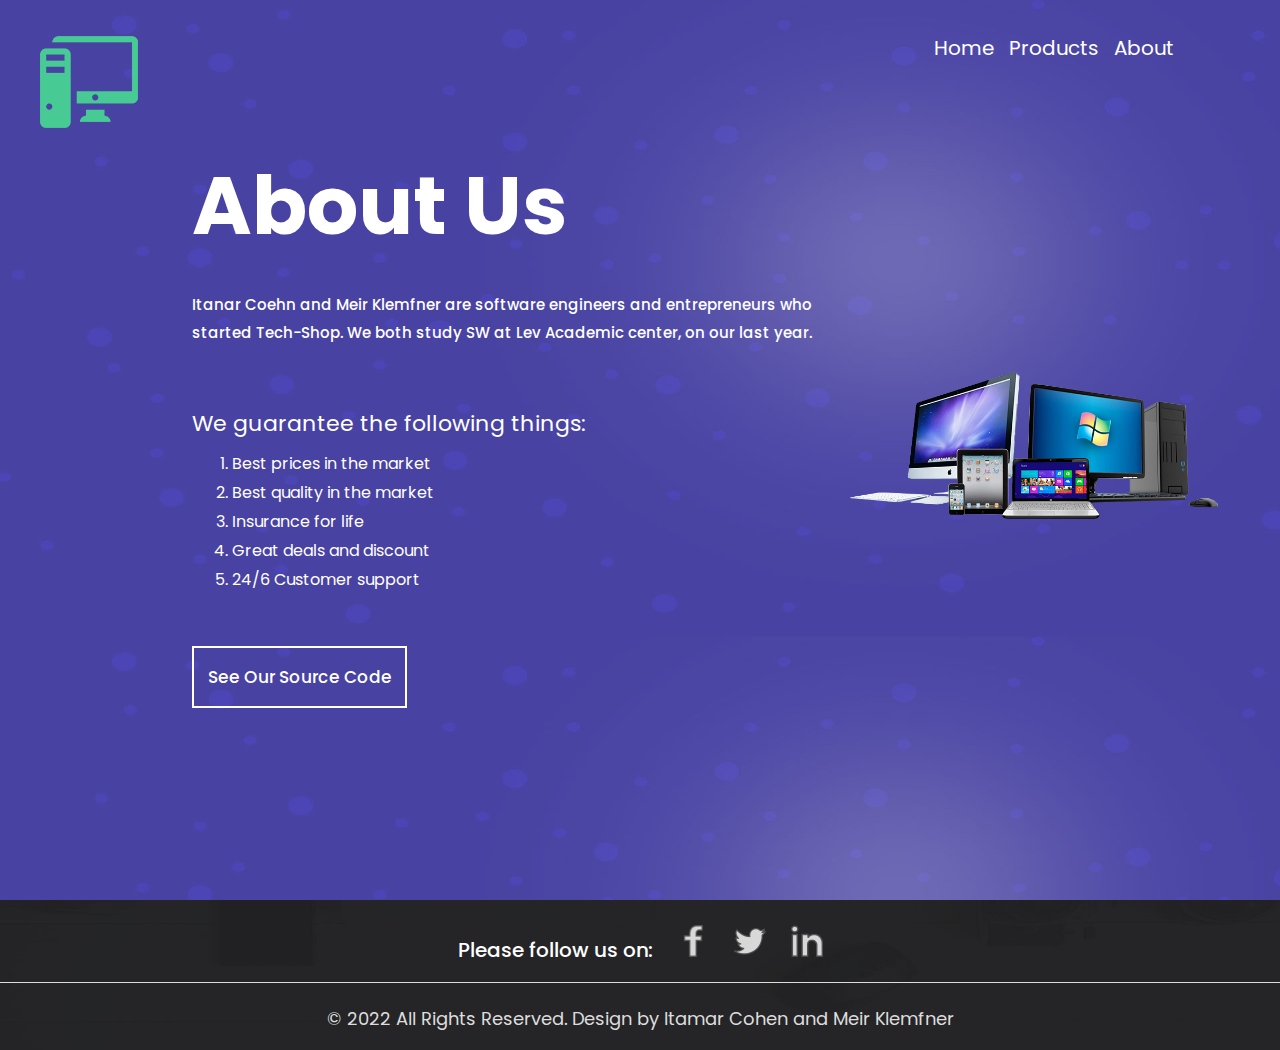
<file: about.html>
<!DOCTYPE html>
<html lang="en">

<head>
   <!-- basic -->
   <meta charset="utf-8">
   <!-- mobile metas -->
   <meta name="viewport" content="width=device-width, initial-scale=1">
   <!-- site metas -->
   <title>Tech Shop</title>
   <link rel="stylesheet" href="css/about.css">
   <!-- icon -->
   <link rel="icon" href="images/thr.png" type="image/gif" />
</head>
<!-- body -->

<body>
   <!-- header -->
   <header>
      <div class="logo">
         <a href="index.html"><img src="images/thr.png" alt="#" /></a>
      </div>
      <nav>
         <a class="nav-link nav-item" href="index.html">Home</a>
         <a class="nav-link" href="product.html">Products</a>
         <a class="nav-link" href="about.html">About</a>
      </nav>
   </header>
   <!-- end header -->

   <!-- banner -->
   <section class="banner_main">
      <div class="banner_content">
         <div class="text-bg">
            <h1>About Us</h1>
            <p>Itanar Coehn and Meir Klemfner are software engineers and entrepreneurs who started Tech-Shop. We both study SW at Lev Academic center, on our last year.</p>
            <h2>We guarantee the following things:</h2>
            <ol>
               <li>Best prices in the market</li>
               <li>Best quality in the market</li>
               <li>Insurance for life</li>
               <li>Great deals and discount</li>
               <li>24/6 Customer support</li>
            </ol>
            <br><br>
            <a href="https://github.com/meirklemp/full-stack-01" target="_blank">See Our Source Code</a>
            <br><br>
         </div>
         <div class="text_img">
            <figure><img src="images/pct.png" alt="#" /></figure>
         </div>
      </div>
   </section>
   <!-- end banner -->

   <!--  footer -->
   <footer>
      <p class="follow-us">Please follow us on:
         <a href="https://facebook.com" target="_blank"><img src="images/facebook.png"></a>
         <a href="https://twitter.com" target="_blank"><img src="images/twitter.png"></a>
         <a href="https://linkedin.com" target="_blank"><img src="images/linkedin.png"></a></p>
      <div class="copyright">
         <p>© 2022 All Rights Reserved. Design by Itamar Cohen and Meir Klemfner</p>
      </div>
   </footer>
   <!-- end footer -->
</body>

</html>
</file>
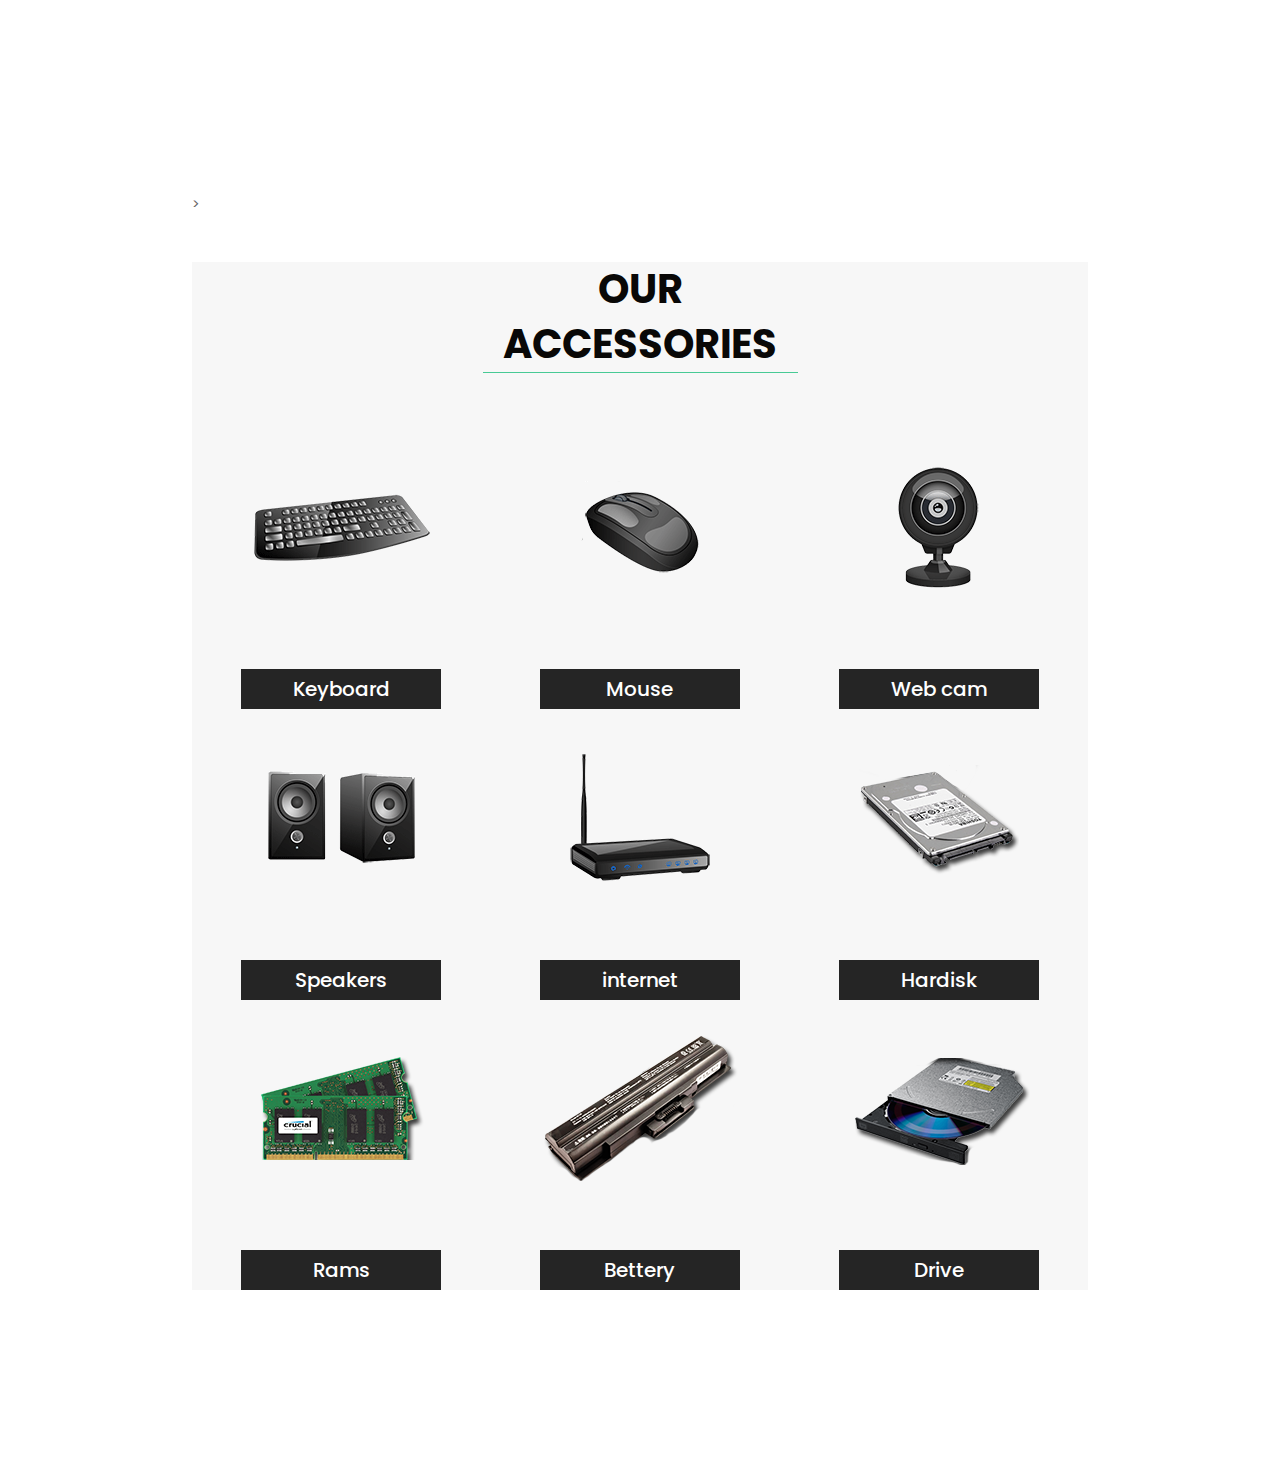
<file: accessories.html>
<!DOCTYPE html>
<html lang="en">

<head>
   <!-- basic -->
   <meta charset="utf-8">
   <!-- mobile metas -->
   <meta name="viewport" content="width=device-width, initial-scale=1">
   <!-- style css -->
   <link rel="stylesheet" href="css/items.css">>
</head>

<!-- body -->
<body class="iframe_page">
   <!-- products -->
   <section class="products-container">
      <div class="titlepage">
         <h2>Our Accessories</h2>
      </div>
      <div class="products-items">
         <div class="product_box">
            <figure><img src="images/product1.png" alt="#" /></figure>
            <h3>Keyboard</h3>
         </div>
         <div class="product_box">
            <figure><img src="images/product2.png" alt="#" /></figure>
            <h3>Mouse</h3>
         </div>
         <div class="product_box">
            <figure><img src="images/product3.png" alt="#" /></figure>
            <h3>Web cam</h3>
         </div>
         <div class="product_box">
            <figure><img src="images/product4.png" alt="#" /></figure>
            <h3>Speakers</h3>
         </div>
         <div class="product_box">
            <figure><img src="images/product5.png" alt="#" /></figure>
            <h3>internet</h3>
         </div>
         <div class="product_box">
            <figure><img src="images/product6.png" alt="#" /></figure>
            <h3>Hardisk</h3>
         </div>
         <div class="product_box">
            <figure><img src="images/product7.png" alt="#" /></figure>
            <h3>Rams</h3>
         </div>
         <div class="product_box">
            <figure><img src="images/product8.png" alt="#" /></figure>
            <h3>Bettery</h3>
         </div>
         <div class="product_box">
            <figure><img src="images/product9.png" alt="#" /></figure>
            <h3>Drive</h3>
         </div>
      </div>
   </section>
   <!-- end products -->
</body>
<!-- end of body -->
</html>
</file>
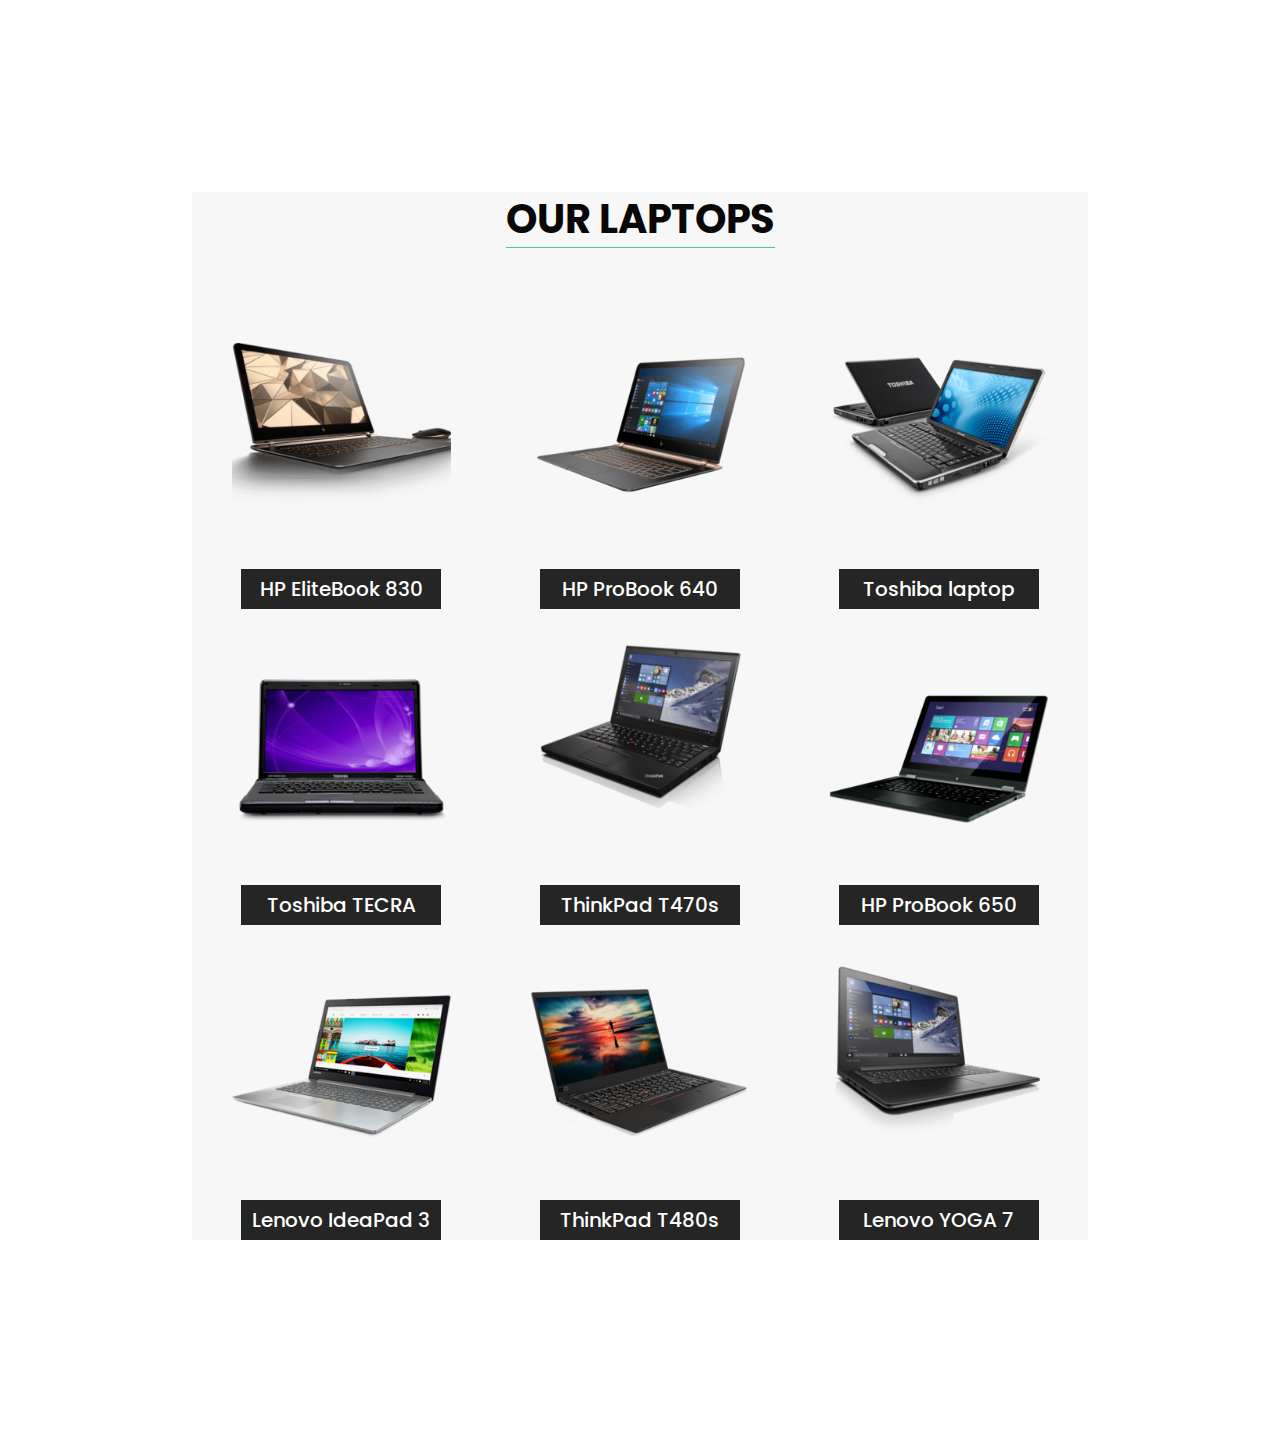
<file: laptops.html>
<!DOCTYPE html>
<html lang="en">

<head>
   <!-- basic -->
   <meta charset="utf-8">
   <!-- mobile metas -->
   <meta name="viewport" content="width=device-width, initial-scale=1">
   <!-- style css -->
   <link rel="stylesheet" href="css/items.css">
</head>

<!-- body -->
<body class="iframe_page">
   <!-- products -->
   <section class="products-container">
      <div class="titlepage">
         <h2>Our Laptops</h2>
      </div>
      <div class="products-items">
         <div class="product_box">
            <figure><img src="images/lt1.png" alt="#" /></figure>
            <h3>HP EliteBook 830</h3>
         </div>
         <div class="product_box">
            <figure><img src="images/lt2.png" alt="#" /></figure>
            <h3>HP ProBook 640</h3>
         </div>
         <div class="product_box">
            <figure><img src="images/lt3.png" alt="#" /></figure>
            <h3>Toshiba laptop</h3>
         </div>
         <div class="product_box">
            <figure><img src="images/lt4.png" alt="#" /></figure>
            <h3>Toshiba TECRA</h3>
         </div>
         <div class="product_box">
            <figure><img src="images/lt10.png" alt="#" /></figure>
            <h3>ThinkPad T470s</h3>
         </div>
         <div class="product_box">
            <figure><img src="images/lt6.png" alt="#" /></figure>
            <h3>HP ProBook 650</h3>
         </div>
         <div class="product_box">
            <figure><img src="images/lt7.png" alt="#" /></figure>
            <h3>Lenovo IdeaPad 3</h3>
         </div>
         <div class="product_box">
            <figure><img src="images/lt8.png" alt="#" /></figure>
            <h3>ThinkPad T480s</h3>
         </div>
         <div class="product_box">
            <figure><img src="images/lt9.png" alt="#" /></figure>
            <h3>Lenovo YOGA 7</h3>
         </div>
      </div>
   </section>
   <!-- end products -->
</body>
<!-- end of body -->
</html>
</file>
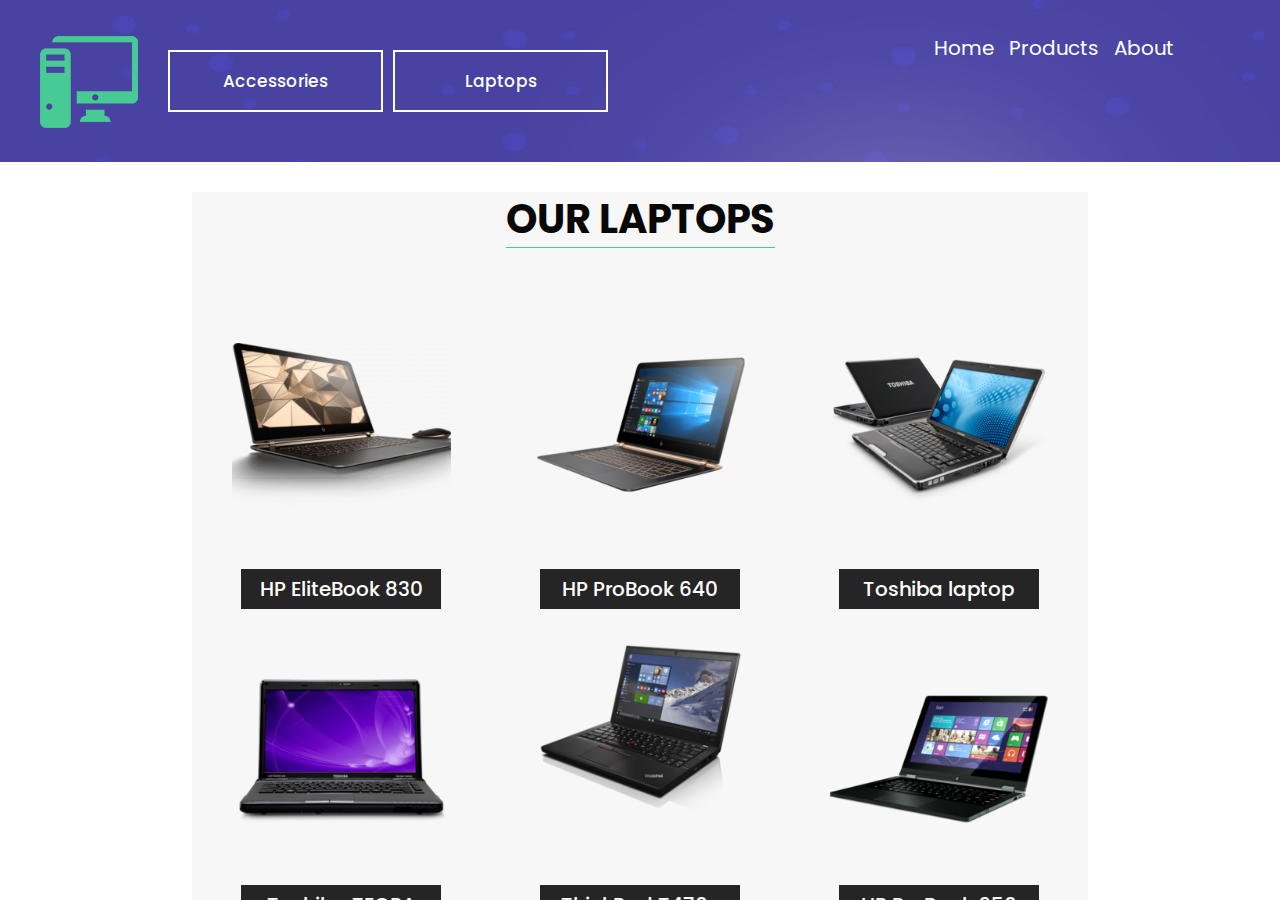
<file: product.html>
<!DOCTYPE html>
<html lang="en">

<head>
   <!-- basic -->
   <meta charset="utf-8">
   <!-- mobile metas -->
   <meta name="viewport" content="width=device-width, initial-scale=1">
   <!-- site metas -->
   <title>Tech Shop</title>
   <!-- style css -->
   <link rel="stylesheet" href="css/product.css">
   <!-- icon -->
   <link rel="icon" href="images/thr.png" type="image/gif" />
</head>

<!-- body -->
<body>
   <!-- header -->
   <header class="banner_main">
      <div class="logo">
         <a href="index.html"><img src="images/thr.png" alt="#" /></a>
      </div>
      <div class="switch_items text-bg">
         <a target="ouriframe" href="accessories.html">Accessories</a>
         <a target="ouriframe" href="laptops.html">Laptops</a>
      </div>
      <nav>
         <a class="nav-link nav-item" href="index.html">Home</a>
         <a class="nav-link" href="product.html">Products</a>
         <a class="nav-link" href="about.html">About</a>
      </nav>
   </header>
   <!-- end header -->

   <!-- our products -->
   <main>
      <!-- table helps make the iframe fullscreen -->
      <table cellspacing=0 cellpadding=0 id="hold_my_iframe" class="table_iframe">
         <iframe name="ouriframe" id="ouriframe" allowfullscreen="" src="laptops.html" width=100% height=100% marginwidth=0 marginheight=0 frameborder=0></iframe>
     </table>
   </main>
   <!-- end of our products -->

</body>
<!-- end of body -->
</html>
</file>
<file: css/about.css>
@import url(basic.css);

.text_img {
    margin-right: -130px;
}

.text_img figure {
    margin: 0;
}

.text_img figure img {
    width: 100%;
}

.follow-us {
    margin-top: 20px;
    color: #fff;
    font-size: 20px;
}

.follow-us img {
    width: 32px;
    margin-left: 20px;
}

.copyright {
    margin-top: 20px;
}

body {
    background-color: #252527;
}

@media (min-width: 768px) and (max-width: 1024px) {
    .banner_content .text_img {
        margin: 30px;
        max-width: 300px;
        align-self: flex-start;
    }
}
</file>
<file: css/items.css>
@import url(basic.css);

.iframe_page {
    margin: 15%;
}

.products-container {
    margin-top: 5%;
    margin-bottom: 5%;
    background: #f7f7f7;
    display: flex;
    flex-direction: column;
    align-items: center;
    justify-items: space-evenly;
}

.titlepage {
    text-align: center;
    padding-bottom: 60px;
}

.titlepage h2 {
    font-size: 40px;
    color: #090807;
    line-height: 55px;
    font-weight: bold;
    padding: 0;
    text-transform: uppercase;
    border-bottom: #48ca95 solid 1px;
    max-width: 315px;
    margin: auto;
}

.products-items {
    flex: 1;
    display: grid;
    width: 100%;
    grid-template-rows: repeat(3 ,1fr);
    grid-template-columns: repeat(3 ,1fr);
    justify-items: center;
    row-gap: 1em;
    align-items: center;
}

.product_box {
    display: flex;
    flex-direction: column;
    justify-content: end;
    text-align: center;
    width: 100%;
    height: 100%;
}

.product_box h3 {
    width: 200px;
    color: #fff;
    font-size: 20px;
    line-height: 20px;
    background-color: #252525;
    font-weight: 500;
    margin: 0 auto;
    padding: 10px 0;
    margin-top: 40px;
    transition: ease-in all 0.5s;
}

.product_box h3:hover {
   background: #48ca95;
}

@media (min-width: 768px) and (max-width: 1024px) {
    .products-items {
        grid-template-columns: 1fr 1fr;
        grid-auto-rows: 1fr;
    }
}
</file>
<file: css/product.css>
@import url(basic.css);


.switch_items{
    width: 40%;
    height: 100%;
    display: flex;
    justify-items: center;
    align-self: center;
    margin-left: 20px;
}

.table_iframe{
    height: 100%;
    width: 100%; 
    position: relative;
    border: none;
}

iframe{
    margin: 0;
    padding: 0;
    border: 0;
    top: 0;
    left: 0;
    position: fixed;
}

header {
    display: flex;
    width: 100%;
    padding: 30px 30px;
    background: transparent;
    position: absolute;
    z-index: 999;
}

nav {
    display: flex;
    justify-content: right;
    margin-right: 5%;
    font-size: 20px;
    margin-left: auto;
}

nav a {
    color: #fff;
    margin-right: 7%;
}

nav a:hover {
    color: #51fe44;
}

footer {
    background: url(../images/footer.jpg);
    background-size: 100% 100%;
    padding-top: 5px;
    text-align: center;
}

@media (min-width: 768px) and (max-width: 1024px) {
    .logo {
        display: none;
    }
}
</file>
